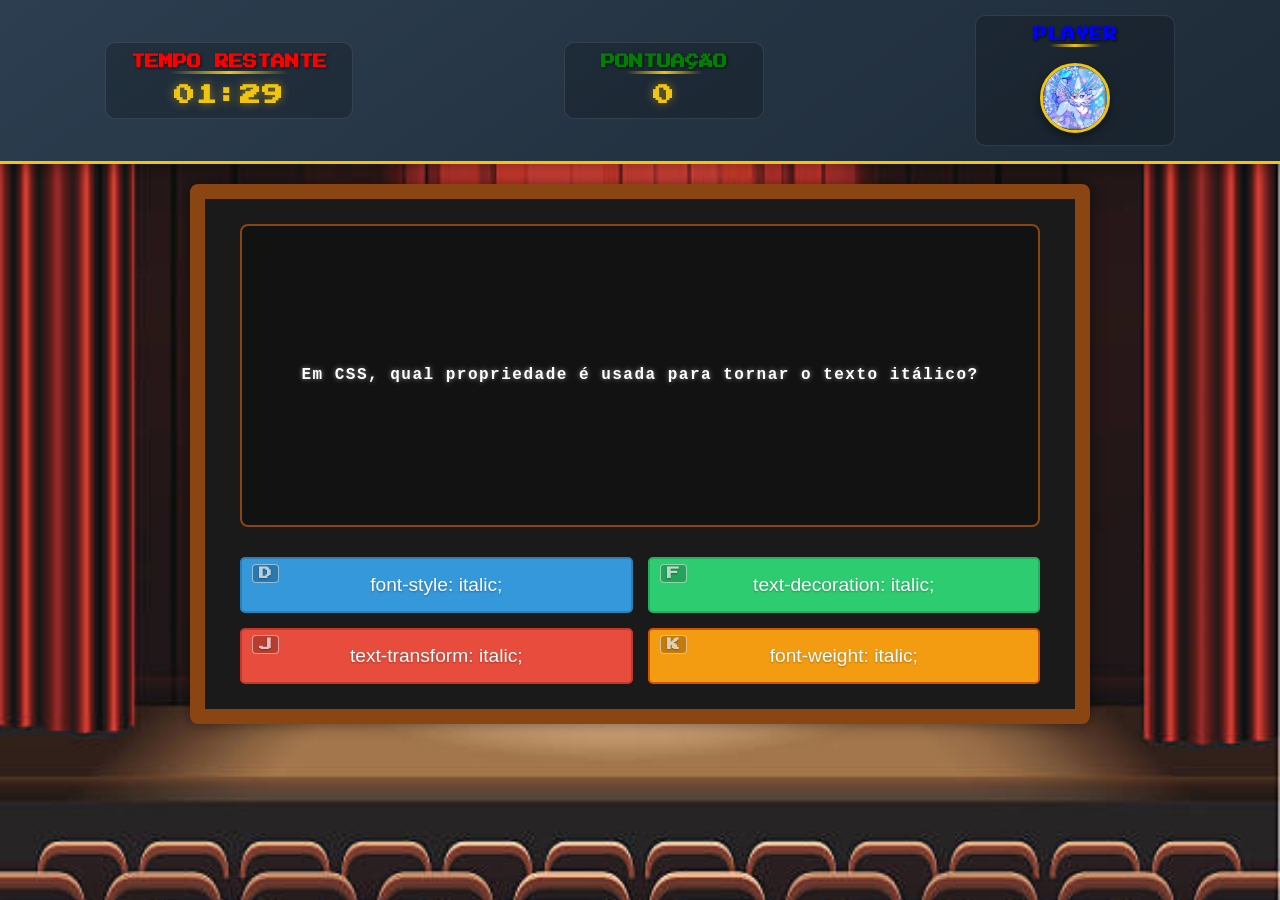
<file: index.html>
<!DOCTYPE html>
<html lang="en">
<head>
    <meta charset="UTF-8">
    <meta name="viewport" content="width=device-width, initial-scale=1.0">
    <title>Jogo quiz - Vire mestre</title>
    <link rel="stylesheet" href="style.css">
     <link rel="preconnect" href="https://fonts.googleapis.com">
    <link rel="preconnect" href="https://fonts.gstatic.com" crossorigin>
    <link href="https://fonts.googleapis.com/css2?family=Press+Start+2P&display=swap" rel="stylesheet">
</head>
<body>

    <div class="container">
        <div class="menu">
            <div class="menu-time">
                <h2 style="color: red;">Tempo restante</h2>
                <span id="time-display">00:00</span>
            </div>
            <div class="menu-score">
                <h2 style="color: green;">Pontuação</h2>
                <span id="score-display">0</span>
            </div>
            <div class="player">
                <h2 style="color: blue;">Player</h2>
                <img src="./image/lyniker.jpg" alt="imagem teste">
              
            </div>
        </div>

        <div class="panel"> 
            <div class="panel-question">
                <h2 id="question-text">?</h2>
            </div>
                <div class="panel-answers">
                    <button class="btn-answer">?</button>
                    <button class="btn-answer">?</button>
                    <button class="btn-answer">?</button>
                    <button class="btn-answer">?</button>
                    
                    <button id="btn-restart" class="btn-answer correct" style="display: none; grid-column: span 2;">SIM</button>
                </div>
        </div>
    </div>
    
    <script src="script.js" defer></script>
</body>
</html>
</file>
<file: style.css>
/*Reset*/
* {
    margin: 0;
    padding: 0;
    box-sizing: border-box;
    font-size: 16px;
}

/* Menu principal */
.menu {
    font-family: 'Press Start 2P', cursive;
    display: flex;
    justify-content: space-around;
    align-items: center;
    padding: 15px 0;
    background: linear-gradient(145deg, #2c3e50, #1e2b38);
    color: white;
    box-shadow: 0 4px 15px rgba(0, 0, 0, 0.3);
    border-bottom: 3px solid #f1c40f;
}

/* Itens do menu (tempo, pontuação e jogador) */
.menu-time, .menu-score, .player {
    display: flex;
    flex-direction: column;
    align-items: center;
    padding: 12px 25px;
    background: rgba(0, 0, 0, 0.2);
    border-radius: 10px;
    min-width: 200px;
    transition: all 0.3s ease;
    border: 1px solid rgba(255, 255, 255, 0.1);
    position: relative;
    overflow: hidden;
}


/* Títulos do menu */
.menu h2 {
    font-size: 0.9rem;
    margin-bottom: 8px;
    text-shadow: 1px 1px 3px rgba(0, 0, 0, 0.7);
    text-transform: uppercase;
    position: relative;
    padding-bottom: 5px;
}

/* Linha decorativa abaixo dos h2 */
.menu h2::after {
    content: '';
    position: absolute;
    bottom: 0;
    left: 50%;
    transform: translateX(-50%);
    width: 60%;
    height: 3px;
    background: linear-gradient(90deg, transparent, #f1c40f, transparent);
}

/* span no menu */
.menu span {
    font-size: 1.3rem;
    font-weight: bold;
    color: #f1c40f;
    text-shadow: 0 0 10px rgba(241, 196, 15, 0.5);
    margin-top: 3px;
    letter-spacing: 1px;
}

/* Estilo da foto do jogador */
.player img {
    width: 70px;
    height: 70px;
    object-fit: cover;
    margin-top: 8px;
    border-radius: 50%;
    border: 3px solid #f1c40f;
    box-shadow: 0 4px 10px rgba(0, 0, 0, 0.4);
    transition: all 0.3s ease;
}

/* Efeito proximidade com o cursor na foto */
.player img:hover {
    transform: scale(1.1) rotate(5deg);
}


/* corpo do site */
html, body {
    margin: 0;
    padding: 0;
    width: 100%;
    min-height: 100vh;
    overflow-x: hidden;
}

body {
    display: flex;
    flex-direction: column;
    background: url(./image/cinema.jpg) no-repeat center center fixed;
    background-size: cover;
    background-attachment: fixed;
}

/* O quadro do jogo, onde fica as pergunta e as respostas */
.panel {
    background: #1a1a1a;
    border: 15px solid #8B4513;
    border-radius: 8px;
    padding: 25px 35px;
    margin: 20px auto;
    width: 90%;
    max-width: 900px;
    min-height: 60vh;
    color: #f0f0f0;
    font-family: 'Courier New', monospace;
    position: relative;
    box-shadow: 0 0 15px rgba(0, 0, 0, 0.5);
    display: flex;
    flex-direction: column;
    justify-content: flex-start;
}

/* área onde fica as perguntas */
.panel-question {
    font-size: 1.7rem;
    text-align: center;
    line-height: 1.6;
    padding: 40px 20px;
    background: rgba(0, 0, 0, 0.3);
    border-radius: 8px;
    border: 2px solid #8B4513;
    font-family: 'Courier New', monospace;
    color: #fff;
    text-shadow: 0 0 5px rgba(255, 255, 255, 0.5);
    letter-spacing: 1.5px;
    width: 100%;
    margin: 0 0 30px 0;
    box-sizing: border-box;
    flex-grow: 1;
    display: flex;
    align-items: center;
    justify-content: center;
    flex-direction: column;
}

/* área onde fica as respostas */
.panel-answers {
    display: grid;
    grid-template-columns: 1fr 1fr;
    gap: 15px;
    width: 100%;
}

/* as respostas*/
.panel-answers button {
    padding: 15px;
    border-radius: 5px;
    text-align: center;
    margin: 0;
    font-size: 1.2rem;
    cursor: pointer;
    transition: all 0.2s ease;
    border: 2px solid transparent;
    color: #fff;
    text-shadow: 0 1px 2px rgba(0,0,0,0.3);
}

/* Cores diferentes para diferenciação das respostas*/
.panel-answers button:nth-child(1) {
    background: #3498db; 
    border-color: #2980b9;
}

.panel-answers button:nth-child(2) {
    background: #2ecc71; 
    border-color: #27ae60;
}

.panel-answers button:nth-child(3) {
    background: #e74c3c; 
    border-color: #c0392b;
}

.panel-answers button:nth-child(4) {
    background: #f39c12; 
    border-color: #d35400;
}

/* Efeito hover das respostas */
.panel-answers button:hover {
    transform: translateY(-2px);
    box-shadow: 0 4px 8px rgba(0,0,0,0.2);
}

/* Efeito ao clicar na resposta */
.panel-answers button:active {
    transform: translateY(1px);
}

/* --- para o JavaScript --- */

/* Estilo para a resposta CORRETA */
.panel-answers button.correct {
    background: #2ecc71 !important; 
    border-color: #27ae60 !important;
    color: white;
}

/* Estilo para a resposta INCORRETA */
.panel-answers button.incorrect {
    background: #e74c3c !important; /* Vermelho */
    border-color: #c0392b !important;
    color: white;
}

/* Estilo para botões desabilitados (depois de clicar) */
.panel-answers button:disabled {
    cursor: not-allowed;
    opacity: 0.7;
}

/* Estilo para as respostas erradas que NÃO foram clicadas */
.panel-answers button.wrong-answer {
    background: #808080 !important; 
    border-color: #505050 !important;
    color: #ccc;
    opacity: 0.7; 
}

/* para os botões do teclado como resposta */

/* Cria uma "etiqueta" de tecla no canto do botão */
.panel-answers button {
    position: relative; /* Necessário para posicionar a letra */
}

.panel-answers button::before {
    position: absolute;
    top: 5px;
    left: 10px;
    font-size: 0.8rem;
    font-weight: bold;
    color: rgba(255, 255, 255, 0.7);
    border: 1px solid rgba(255, 255, 255, 0.5);
    border-radius: 4px;
    padding: 2px 6px;
    background: rgba(0,0,0,0.2);
    font-family: 'Press Start 2P', cursive; 
}

/* Define qual letra aparece em cada botão */
.panel-answers button:nth-child(1)::before { content: 'D'; }
.panel-answers button:nth-child(2)::before { content: 'F'; }
.panel-answers button:nth-child(3)::before { content: 'J'; }
.panel-answers button:nth-child(4)::before { content: 'K'; }

/* Efeito visual quando a tecla é pressionada */
.panel-answers button.active-key {
    transform: translateY(2px);
    box-shadow: inset 0 0 10px rgba(0,0,0,0.5);
    filter: brightness(1.2);
}
</file>
